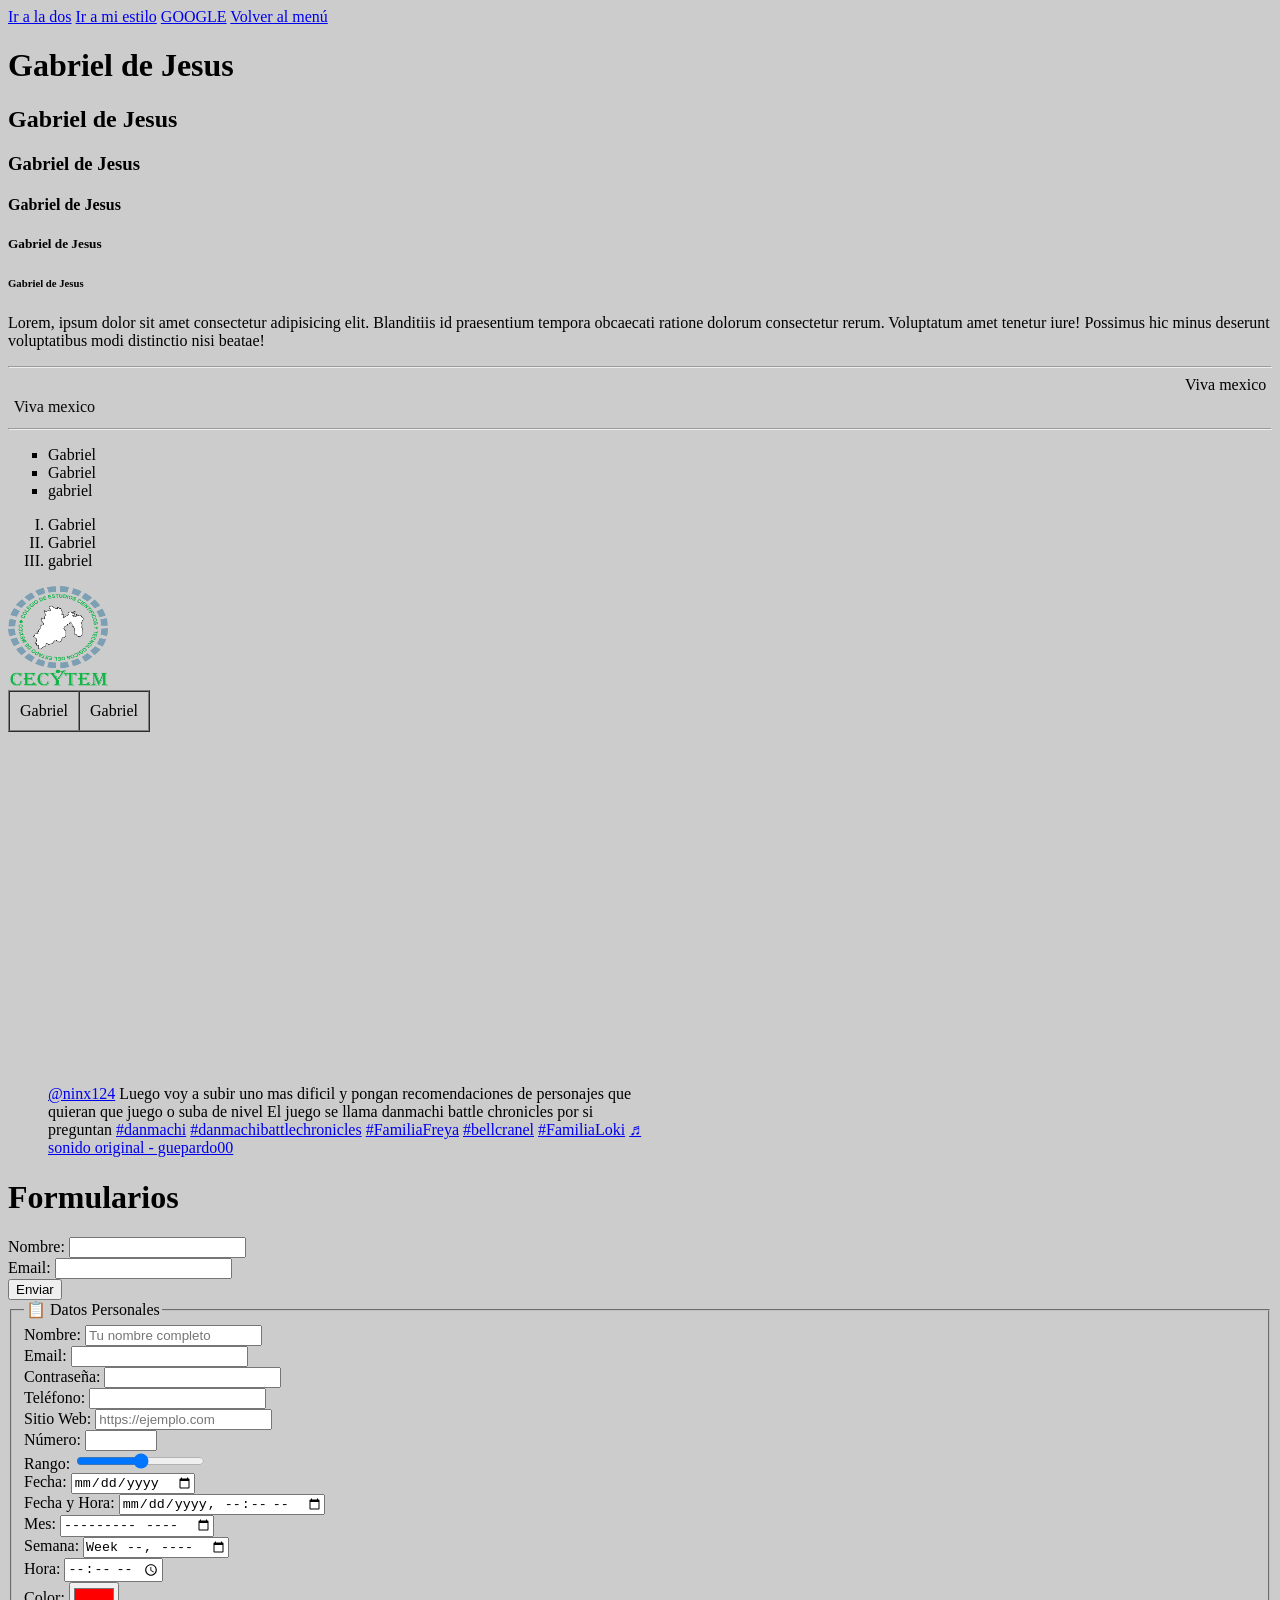
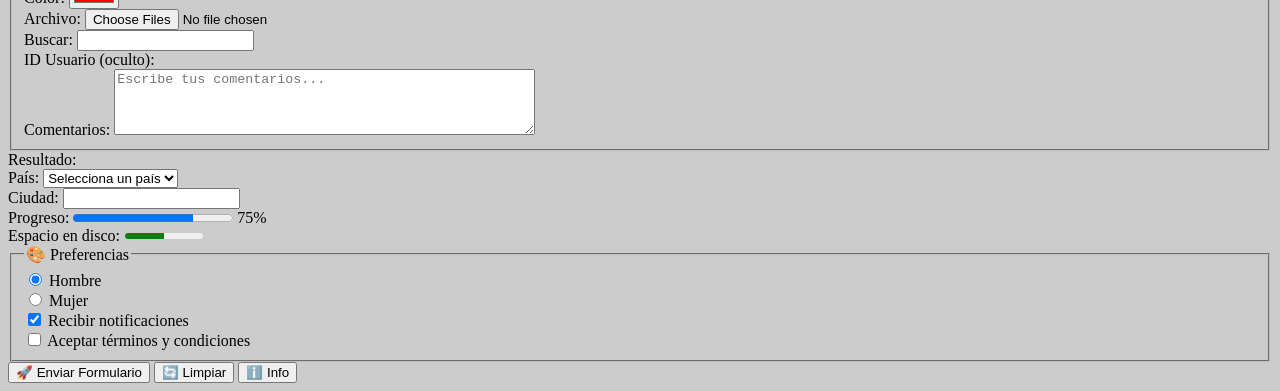
<file: 01/index.html>
<!DOCTYPE html>
<html lang="en">
<head>
    <meta charset="UTF-8">
    <meta name="viewport" content="width=device-width, initial-scale=1.0">
    <title>INTRO A HTML</title>
</head>
<body bgcolor="#cccccc" text="#000000">
    <a href="dos.html">Ir a la dos</a>
    <a href="miestilo.html">Ir a mi estilo</a>
    <a href="https://www.google.com" target="_blank">GOOGLE</a>
    <a href="../index.html" target="_blank">Volver al menú</a>
    <h1>Gabriel de Jesus</h1>
    <h2>Gabriel de Jesus</h2>
    <h3>Gabriel de Jesus</h3>
    <h4>Gabriel de Jesus</h4>
    <h5>Gabriel de Jesus</h5>
    <h6>Gabriel de Jesus</h6>
    <p>Lorem, ipsum dolor sit amet consectetur adipisicing elit. Blanditiis id praesentium tempora obcaecati ratione dolorum consectetur rerum. 
        Voluptatum amet tenetur iure! Possimus hic minus deserunt voluptatibus modi distinctio nisi beatae!</p>
    <hr>
        <marquee behavior="scroll" direction="left">Viva mexico</marquee>
        <marquee behavior="scroll" direction="right">Viva mexico</marquee>
    <hr>
    <ul type="square">
        <li>Gabriel</li>
        <li>Gabriel</li>
        <li>gabriel</li>

    </ul>
    <ol type="I">
        <li>Gabriel</li>
        <li>Gabriel</li>
        <li>gabriel</li>
    </ol>
    <img src="img/cecytem2.png" alt="" width="100px" height="100px" >
    <table border="1", cellpadding="10", cellspacing="0">
        <tr>
            <td>Gabriel</td>
            <td>Gabriel</td>
        </tr>
    </table>

    
    <br>
    <iframe width="560" height="315" src="https://www.youtube.com/embed/6TTm7Tt-xGw?si=QsEPEvpWe9Nwifqz" title="YouTube video player" frameborder="0" allow="accelerometer; autoplay; clipboard-write; encrypted-media; gyroscope; picture-in-picture; web-share" referrerpolicy="strict-origin-when-cross-origin" allowfullscreen></iframe>
    <blockquote class="tiktok-embed" cite="https://www.tiktok.com/@ninx124/video/7636096401432218888" data-video-id="7636096401432218888" style="max-width: 605px;min-width: 325px;" > <section> <a target="_blank" title="@ninx124" href="https://www.tiktok.com/@ninx124?refer=embed">@ninx124</a> Luego voy a subir uno mas dificil y pongan recomendaciones de personajes que quieran que juego o suba de nivel El juego se llama danmachi battle chronicles por si preguntan <a title="danmachi" target="_blank" href="https://www.tiktok.com/tag/danmachi?refer=embed">#danmachi</a> <a title="danmachibattlechronicles" target="_blank" href="https://www.tiktok.com/tag/danmachibattlechronicles?refer=embed">#danmachibattlechronicles</a> <a title="familiafreya" target="_blank" href="https://www.tiktok.com/tag/familiafreya?refer=embed">#FamiliaFreya</a> <a title="bellcranel" target="_blank" href="https://www.tiktok.com/tag/bellcranel?refer=embed">#bellcranel</a> <a title="familialoki" target="_blank" href="https://www.tiktok.com/tag/familialoki?refer=embed">#FamiliaLoki</a> <a target="_blank" title="♬ sonido original  - guepardo00" href="https://www.tiktok.com/music/sonido-original-guepardo00-7636096778983148306?refer=embed">♬ sonido original  - guepardo00</a> </section> </blockquote> <script async src="https://www.tiktok.com/embed.js"></script>
    <h1>Formularios</h1>
    <form action="procesar.php" method="post">
        <label for="nombre">Nombre:</label>
        <input type="text" id="nombre" name="nombre">
        <br>
        <label for="email">Email:</label>
        <input type="email" id="email" name="email">
        <br>
        <input type="submit" value="Enviar">
    </form>
    <form id="formCompleto" name="miFormulario" action="/enviar.php" method="POST" enctype="multipart/form-data" novalidate>
    
    <!-- 2. FIELDSET - Agrupar campos relacionados -->
    <fieldset>
        <legend>📋 Datos Personales</legend>
        
        <!-- 3. INPUT - Todos los tipos -->
        <div class="form-group">
            <label for="nombre">Nombre:</label>
            <input type="text" id="nombre" name="nombre" required maxlength="50" placeholder="Tu nombre completo">
        </div>

        <div class="form-group">
            <label for="email">Email:</label>
            <input type="email" id="email" name="email" required multiple>
        </div>

        <div class="form-group">
            <label for="password">Contraseña:</label>
            <input type="password" id="password" name="password" required minlength="8">
        </div>

        <div class="form-group">
            <label for="telefono">Teléfono:</label>
            <input type="tel" id="telefono" name="telefono" pattern="[0-9]{10}">
        </div>

        <div class="form-group">
            <label for="url">Sitio Web:</label>
            <input type="url" id="url" name="url" placeholder="https://ejemplo.com">
        </div>

        <div class="form-group">
            <label for="numero">Número:</label>
            <input type="number" id="numero" name="numero" min="1" max="100" step="0.5">
        </div>

        <div class="form-group">
            <label for="rango">Rango:</label>
            <input type="range" id="rango" name="rango" min="0" max="100" value="50">
        </div>

        <div class="form-group">
            <label for="fecha">Fecha:</label>
            <input type="date" id="fecha" name="fecha">
        </div>

        <div class="form-group">
            <label for="fechaHora">Fecha y Hora:</label>
            <input type="datetime-local" id="fechaHora" name="fechaHora">
        </div>

        <div class="form-group">
            <label for="mes">Mes:</label>
            <input type="month" id="mes" name="mes">
        </div>

        <div class="form-group">
            <label for="semana">Semana:</label>
            <input type="week" id="semana" name="semana">
        </div>

        <div class="form-group">
            <label for="hora">Hora:</label>
            <input type="time" id="hora" name="hora">
        </div>

        <div class="form-group">
            <label for="color">Color:</label>
            <input type="color" id="color" name="color" value="#ff0000">
        </div>

        <div class="form-group">
            <label for="archivo">Archivo:</label>
            <input type="file" id="archivo" name="archivo" accept="image/*,.pdf" multiple>
        </div>

        <div class="form-group">
            <label for="buscar">Buscar:</label>
            <input type="search" id="buscar" name="buscar">
        </div>

        <div class="form-group">
            <label for="oculto">ID Usuario (oculto):</label>
            <input type="hidden" id="oculto" name="user_id" value="12345">
        </div>

        <!-- 4. TEXTAREA - Texto multilínea -->
        <div class="form-group">
            <label for="comentarios">Comentarios:</label>
            <textarea id="comentarios" name="comentarios" rows="4" cols="50" maxlength="500" placeholder="Escribe tus comentarios..."></textarea>
        </div>

    </fieldset>

    <!-- 5. OUTPUT - Mostrar resultado -->
    <div class="form-group">
        <label for="resultado">Resultado:</label>
        <output id="resultado" name="resultado" for="numero rango"></output>
    </div>

    <!-- 6. SELECT - Lista desplegable -->
    <div class="form-group">
        <label for="pais">País:</label>
        <select id="pais" name="pais" required>
            <option value="">Selecciona un país</option>
            <optgroup label="América">
                <option value="mx">México</option>
                <option value="ar">Argentina</option>
                <option value="br">Brasil</option>
            </optgroup>
            <optgroup label="Europa">
                <option value="es">España</option>
                <option value="fr">Francia</option>
            </optgroup>
        </select>
    </div>

    <!-- 7. DATALIST - Autocompletado -->
    <div class="form-group">
        <label for="ciudad">Ciudad:</label>
        <input type="text" id="ciudad" name="ciudad" list="ciudades">
        <datalist id="ciudades">
            <option value="Ciudad de México">
            <option value="Buenos Aires">
            <option value="Madrid">
            <option value="Barcelona">
        </datalist>
    </div>

    <!-- 8. PROGRESS - Barra de progreso -->
    <div class="form-group">
        <label>Progreso: <progress id="progreso" value="75" max="100"></progress> 75%</label>
    </div>

    <!-- 9. METER - Medidor -->
    <div class="form-group">
        <label>Espacio en disco: 
            <meter id="disco" value="250" min="0" max="500" low="100" high="400" optimum="300">250/500 GB</meter>
        </label>
    </div>

    <!-- 10. LABEL - Etiqueta -->
    <fieldset>
        <legend>🎨 Preferencias</legend>
        
        <!-- 11. INPUT type="radio" -->
        <div>
            <input type="radio" id="hombre" name="genero" value="hombre" checked>
            <label for="hombre">Hombre</label>
        </div>
        <div>
            <input type="radio" id="mujer" name="genero" value="mujer">
            <label for="mujer">Mujer</label>
        </div>

        <!-- 12. INPUT type="checkbox" -->
        <div>
            <input type="checkbox" id="notificaciones" name="notificaciones" checked>
            <label for="notificaciones">Recibir notificaciones</label>
        </div>
        <div>
            <input type="checkbox" id="terminos" name="terminos" required>
            <label for="terminos">Aceptar términos y condiciones</label>
        </div>
    </fieldset>

    <!-- 13. BUTTON - Botones -->
    <div class="form-group">
        <button type="submit">🚀 Enviar Formulario</button>
        <button type="reset">🔄 Limpiar</button>
        <button type="button" onclick="alert('¡Botón personalizado!')">ℹ️ Info</button>
    </div>

</form>
<script>
// JavaScript para demostrar OUTPUT
document.getElementById('numero').addEventListener('input', function() {
    document.getElementById('resultado').value = this.value;
});
</script>
</body>
</html>
</file>
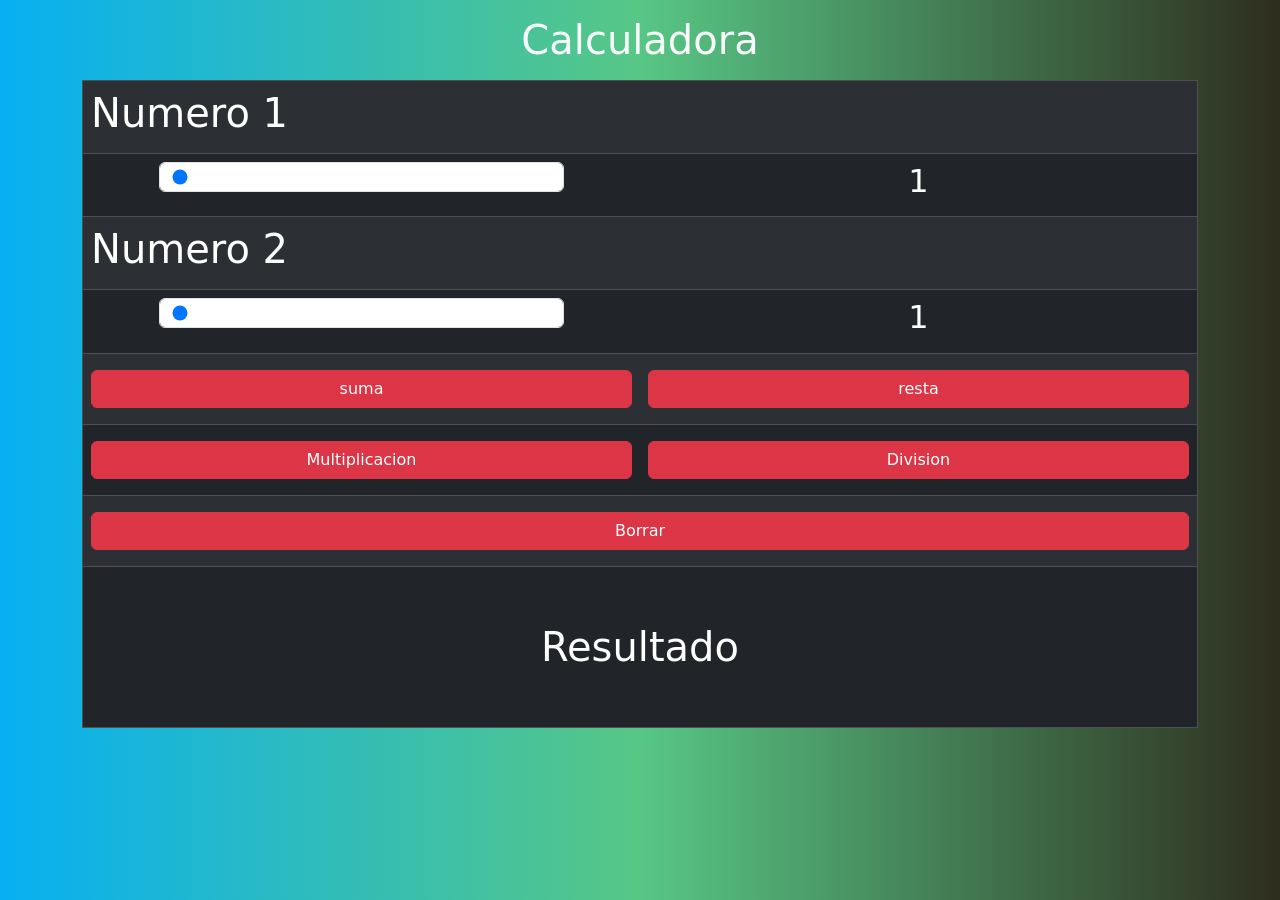
<file: 02/index.html>
<!DOCTYPE html>
<html lang="en">
<head>
    <meta charset="UTF-8">
    <meta name="viewport" content="width=device-width, initial-scale=1.0">
    <title>Ejercicio 02</title>
    <link href="https://cdn.jsdelivr.net/npm/bootstrap@5.3.8/dist/css/bootstrap.min.css" rel="stylesheet">
    <link rel="stylesheet" href="style.css">
</head>
<body class="fondo">
    <div class="container">
        <h1 class="text-center text-light my-3">Calculadora</h1>
        <table border width="100%" class="table table-dark table-striped">
            <tr>
                <td colspan="2"><h1>Numero 1</h1></td>
            </tr>
            <tr>
                <td class="w-50"><input type="range" class="form-control w-75 m-auto" id="num1" min="1" max="100" value="1"></td>
                <td><h2 id="vnum1" class="text-center">1</h2></td>
            </tr>
            <tr>
                <td colspan="2"><h1>Numero 2</h1></td>
            </tr>
            <tr>
                <td class="w-50"><input type="range" class="form-control w-75 m-auto" id="num2" min="1" max="100" value="1"></td>
                <td><h2 id="vnum2" class="text-center">1</h2></td>
            </tr>
            <tr>
                <td class="py-3">
                    <button class="btn btn-danger w-100" onclick="suma()">suma</button>
                </td>
                <td class="py-3">
                    <button class="btn btn-danger w-100" onclick="resta()">resta</button>
                </td>
            </tr>
            <tr>
                <td class="py-3">
                    <button class="btn btn-danger w-100" onclick="multiplicacion()">Multiplicacion</button>
                </td>
                <td class="py-3">
                    <button class="btn btn-danger w-100" onclick="division()">Division</button>
                </td>
            </tr>
             <tr>
                <td colspan="2" class="py-3">
                    <button class="btn btn-danger w-100" onclick="borrar()">Borrar</button>
                </td>
            </tr>
            <tr>
                <td colspan="2" class="text-center my-5"><h1 class="my-5" id="res">Resultado</h1></td>
            </tr>
        </table>
    </div>
    <script src="https://cdn.jsdelivr.net/npm/bootstrap@5.3.8/dist/js/bootstrap.min.js"></script>
    <script src="app.js"></script>
</body>
</html>
</file>
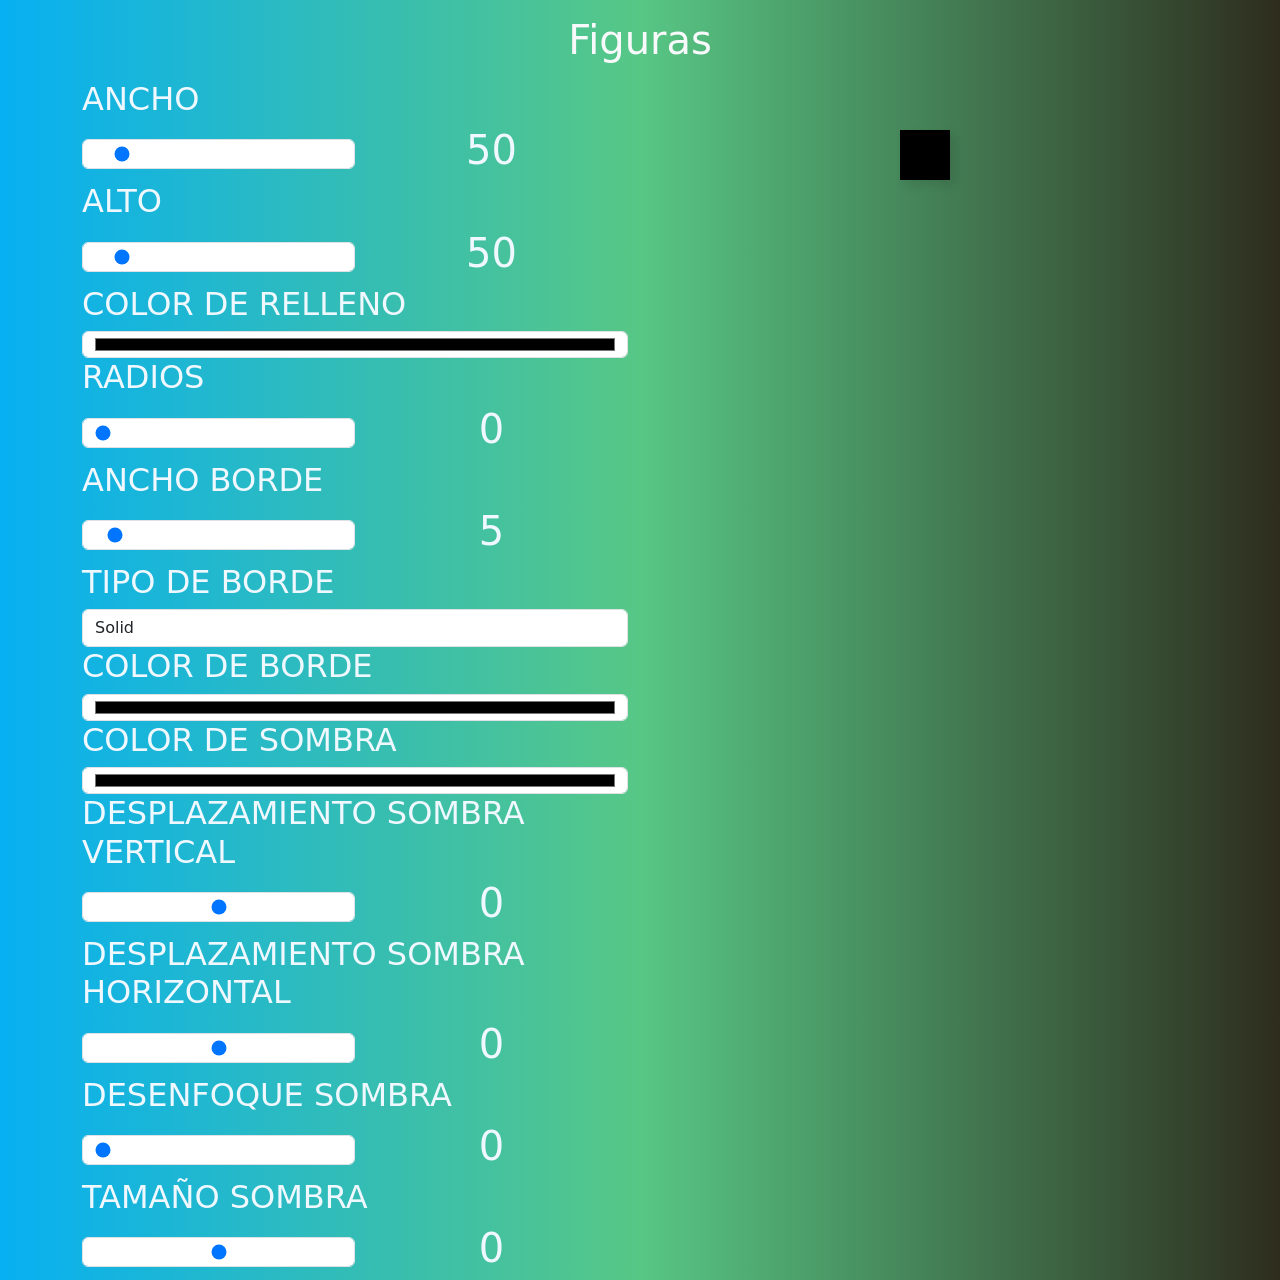
<file: 03/index.html>
<!DOCTYPE html>
<html lang="en">
<head>
    <meta charset="UTF-8">
    <meta name="viewport" content="width=device-width, initial-scale=1.0">
    <title>Figuras</title>
    <link href="https://cdn.jsdelivr.net/npm/bootstrap@5.3.8/dist/css/bootstrap.min.css" rel="stylesheet">
    <link rel="stylesheet" href="style.css">
</head>
<body class="fondo">
    <div class="container">
        <h1 class="text-center text-light my-3">Figuras</h1>
        <div class="row">
            <div class="col">
                <table>
                    <tr>
                        <td colspan="2"><h2>ANCHO</h2></td>
                    </tr>
                    <tr>
                        <td class="w-50"><input type="range" class="form-control" id="ancho" min="10" max="500" value="50"></td>
                        <td class="w-50 text-center"><h1 id="vancho">50</h1></td>
                    </tr>
                    <tr>
                        <td colspan="2"><h2>ALTO</h2></td>
                    </tr>
                    <tr>
                        <td class="w-50"><input type="range" class="form-control" id="alto" min="10" max="500" value="50"></td>
                        <td class="w-50 text-center"><h1 id="valto">50</h1></td>
                    </tr>
                    <tr>
                        <td colspan="2"><h2>COLOR DE RELLENO</h2></td>
                    </tr>
                    <tr>
                        <td colspan="2"><input type="color" class="form-control" id="color"></td>
                    </tr>
                    <tr>
                        <td colspan="2"><h2>RADIOS</h2></td>
                    </tr>
                    <tr>
                        <td class="w-50"><input type="range" class="form-control" id="radius" min="0" max="100" value="0"></td>
                        <td class="w-50 text-center"><h1 id="vradio">0</h1></td>
                    </tr>
                    <tr>
                        <td colspan="2"><h2>ANCHO BORDE</h2></td>
                    </tr>
                    <tr>
                        <td class="w-50"><input type="range" class="form-control" id="anchoborde" min="0" max="100" value="5"></td>
                        <td class="w-50 text-center"><h1 id="vanchoborde">5</h1></td>
                    </tr>
                    <tr>
                        <td colspan="2"><h2>TIPO DE BORDE</h2></td>
                    </tr>
                    <tr>
                        <td colspan="2" class="w-50">
                            <select id="tipoborde" class="form-control">
                                <option value="solid">Solid</option>
                                <option value="dashed">Dashed</option>
                                <option value="dotted">Dotted</option>
                                <option value="double">Double</option>
                            </select>
                        </td>
                    </tr>
                    <tr>
                        <td colspan="2"><h2>COLOR DE BORDE</h2></td>
                    </tr>
                    <tr>
                        <td colspan="2"><input type="color" class="form-control" id="colorborde"></td>
                    </tr>
                    <tr>
                        <td colspan="2"><h2>COLOR DE SOMBRA</h2></td>
                    </tr>
                    <tr>
                        <td colspan="2"><input type="color" class="form-control" id="colorsombra"></td>
                    </tr>
                    <tr>
                        <td colspan="2"><h2>DESPLAZAMIENTO SOMBRA VERTICAL</h2></td>
                    </tr>
                    <tr>
                        <td class="w-50"><input type="range" class="form-control" id="ejeY" min="-50" max="50" value="0"></td>
                        <td class="w-50 text-center"><h1 id="vejeY">0</h1></td>
                    </tr>
                    <tr>
                        <td colspan="2"><h2>DESPLAZAMIENTO SOMBRA HORIZONTAL</h2></td>
                    </tr>
                    <tr>
                        <td class="w-50"><input type="range" class="form-control" id="ejeX" min="-50" max="50" value="0"></td>
                        <td class="w-50 text-center"><h1 id="vejeX">0</h1></td>
                    </tr>
                    <tr>
                        <td colspan="2"><h2>DESENFOQUE SOMBRA</h2></td>
                    </tr>
                    <tr>
                        <td class="w-50"><input type="range" class="form-control" id="blur" min="0" max="100" value="0"></td>
                        <td class="w-50 text-center"><h1 id="vblur">0</h1></td>
                    </tr>
                    <tr>
                        <td colspan="2"><h2>TAMAÑO SOMBRA</h2></td>
                    </tr>
                    <tr>
                        <td class="w-50"><input type="range" class="form-control" id="spread" min="-50" max="50" value="0"></td>
                        <td class="w-50 text-center"><h1 id="vspread">0</h1></td>
                    </tr>
                </table>
            </div>
            <div class="col centrar">
                <div id="figura">

                </div>
            </div>
            
        </div>
    </div>
    
    <script src="https://cdn.jsdelivr.net/npm/bootstrap@5.3.8/dist/js/bootstrap.min.js"></script>
    <script src="main.js"></script>
</body>
</html>
</file>
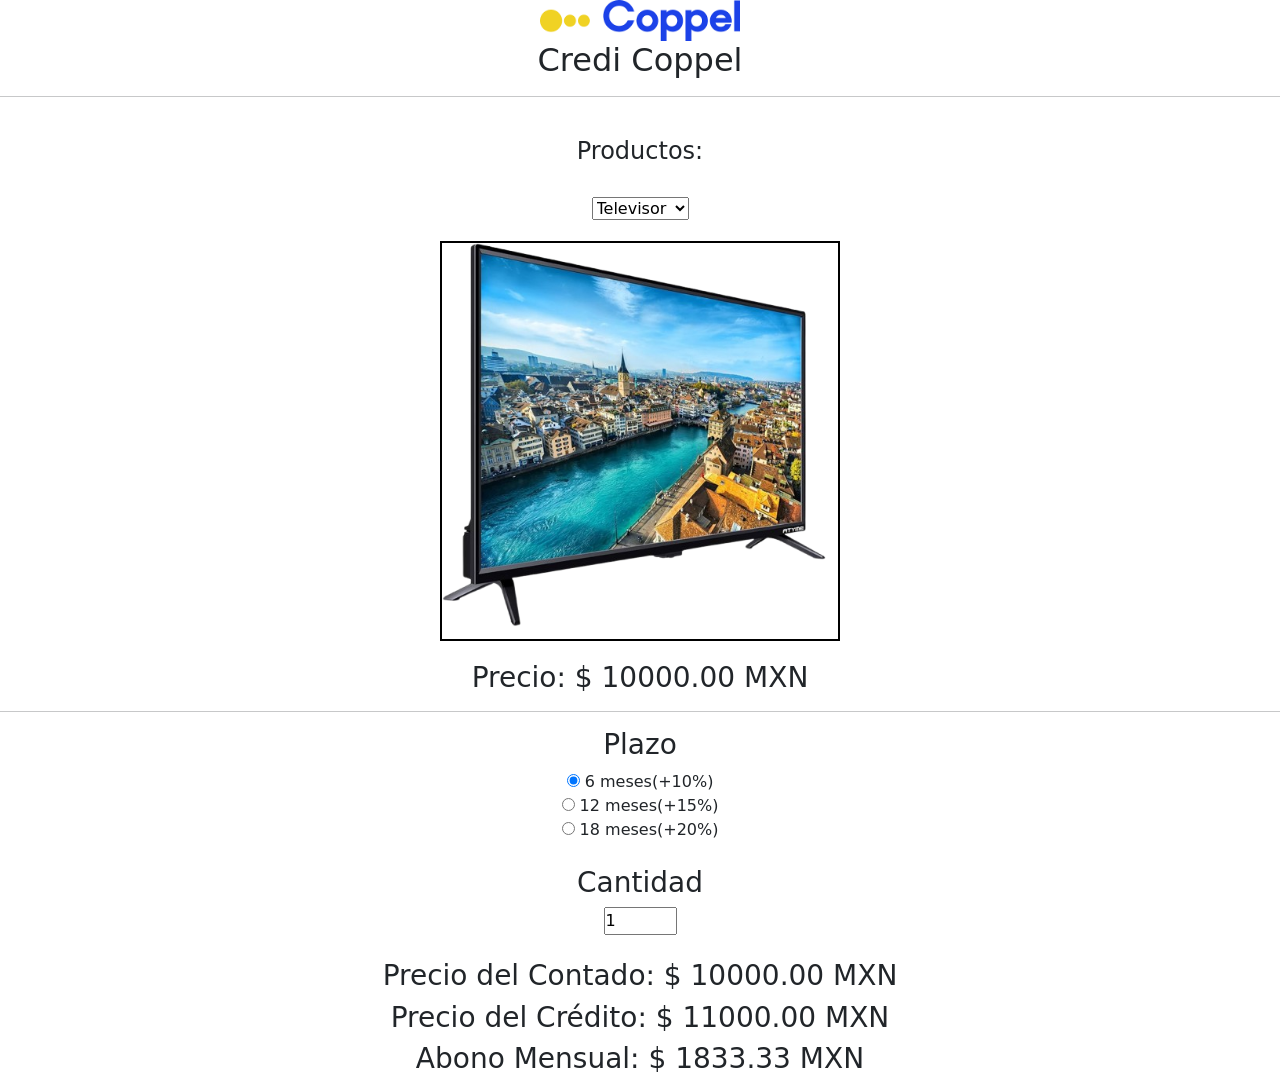
<file: coppel/index.html>
<!DOCTYPE html>
<html lang="en">
<head>
    <meta charset="UTF-8">
    <meta name="viewport" content="width=device-width, initial-scale=1.0">
    <title>Credi Coppel</title>
    <link href="https://cdn.jsdelivr.net/npm/bootstrap@5.3.8/dist/css/bootstrap.min.css" rel="stylesheet">
    <link rel="stylesheet" href="estilos.css">
</head>
<body onload="calcular()">
    <img src="img/coppel.png" alt="" srcset="" width="200px">
    <h2>Credi Coppel</h2>
    <hr>
    <br>
    <h4>Productos:</h4>
    <br>
    <select id="producto" onchange="calcular()">
        <option value="tv">Televisor</option>
        <option value="comedor">Comedor</option>
        <option value="lavadora">Lavadora</option>
        <option value="moto">Moto</option>
        <option value="sala">Sala</option>
    </select>
    <div id="img" ></div>
    <div id="precio">Precio: $0.00 MXN</div>
    <hr>
    <h3>Plazo</h3>
    <input type="radio" name="plazo" id="uno"onchange="calcular()" checked /> 6 meses(+10%) <br>
    <input type="radio" name="plazo" id="dos"onchange="calcular()" /> 12 meses(+15%) <br>
    <input type="radio" name="plazo" id="tres"onchange="calcular()" /> 18 meses(+20%) <br><br>
    <h3>Cantidad</h3>
    <input type="number" value="1" min="1" max="10" id="cantidad" onchange="calcular()"/><br>
    <br>

    <div id="contado">Precio de contado: $0.00 MXN</div>
    <div id="credito">Precio con crédito: $0.00 MXN</div>
    <div id="abono">Abono Mensual: $0.00 MXN</div>


    <script src="https://cdn.jsdelivr.net/npm/bootstrap@5.3.8/dist/js/bootstrap.min.js"></script>
    <script src="app.js"></script>
</body>
</html>
</file>
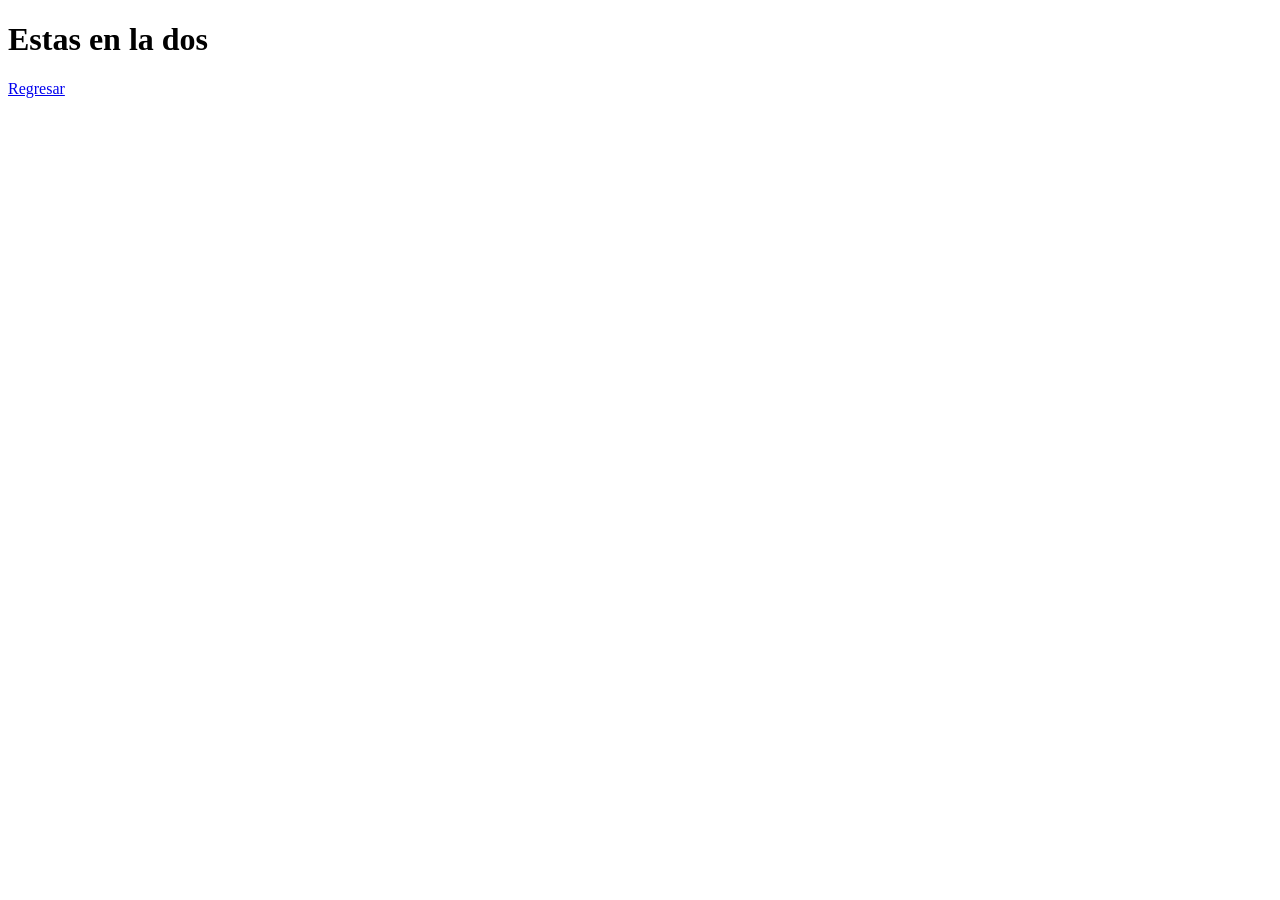
<file: 01/dos.html>
<!DOCTYPE html>
<html lang="en">
<head>
    <meta charset="UTF-8">
    <meta name="viewport" content="width=device-width, initial-scale=1.0">
    <title>Document</title>
</head>
<body>
    <h1>Estas en la dos</h1>
    <a href="index.html">Regresar</a>
</body>
</html>
</file>
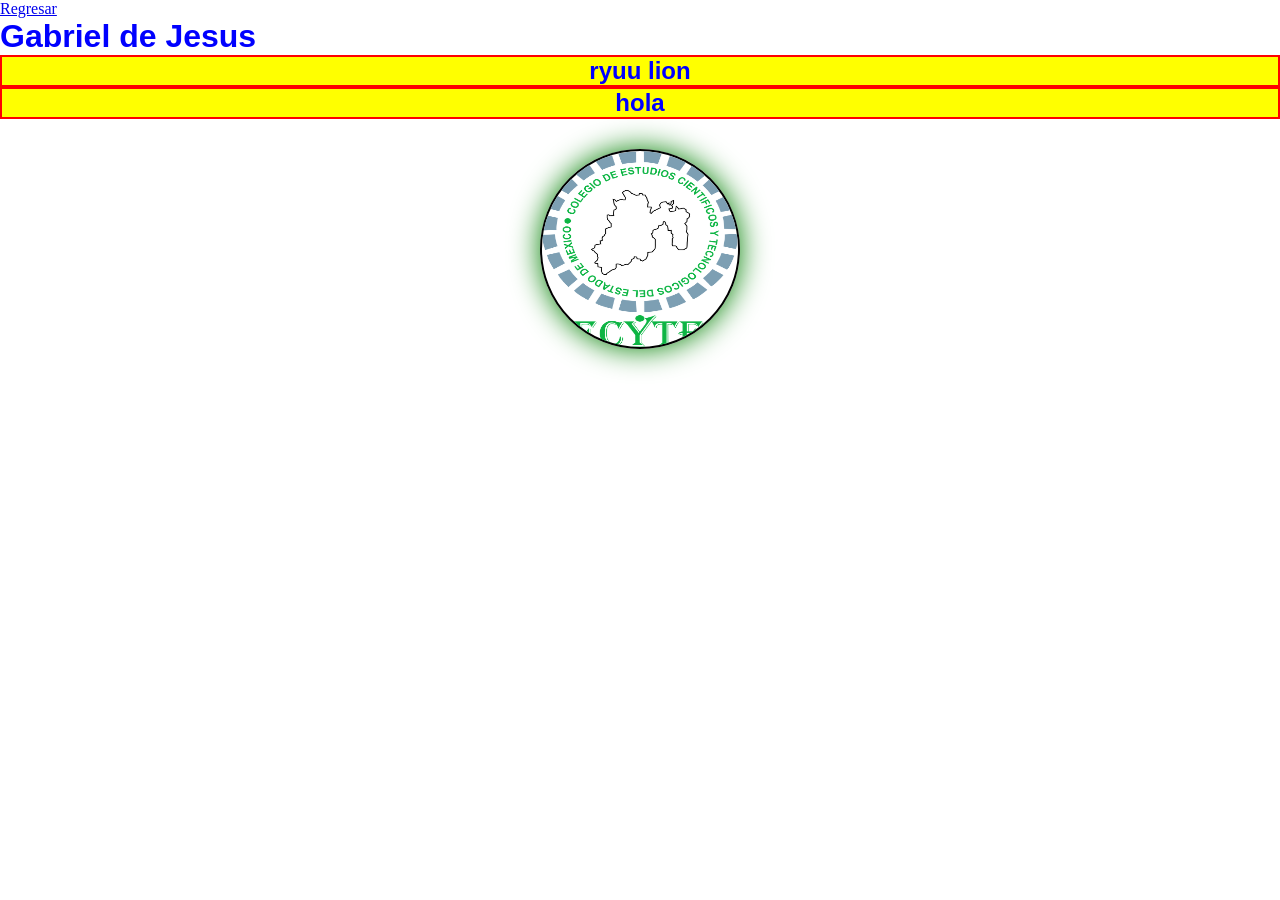
<file: 01/miestilo.html>
<!DOCTYPE html>
<html lang="en">
<head>
    <meta charset="UTF-8">
    <meta name="viewport" content="width=device-width, initial-scale=1.0">
    <title>wed</title>
    <style>
        h2 {
            color: blue;
            font-family: cursive, sans-serif;
            text-align: center;
            background-color: yellow;
            border: 2px solid red;
        }
    </style>
    <link rel="stylesheet" href="estilos.css">
</head>
<body>
    <a href="index.html">Regresar</a>
    <h1 style="color: blue; font-family: cursive, sans-serif;">Gabriel de Jesus</h1>
    <h2>ryuu lion</h2>
    <h2>hola</h2>
    <img src="img/cecytem2.png" alt="" width="200px" height="200px">


</body>
</html>
</file>
<file: 02/style.css>
.fondo{
    background: #07b0f2;
    background: linear-gradient(90deg,rgba(7, 176, 242, 1) 0%, rgba(87, 199, 133, 1) 50%, rgba(46, 45, 30, 1) 100%);
}
</file>
<file: 03/style.css>
.fondo{
    background: #07b0f2;
    background: linear-gradient(90deg,rgba(7, 176, 242, 1) 0%, rgba(87, 199, 133, 1) 50%, rgba(46, 45, 30, 1) 100%);
}
*{
    margin: 0;
    padding: 0;
    box-sizing: border-box;
    color:aliceblue;
    transition: all 2s ease;
}
#figura{
    display:block;
    background: black;
    width: 50px;
    height: 50px;
    border: 5px solid black;
    margin: 50px auto;
    box-shadow: 5px 5px 10px 0px rgba(0,0,0,0.10);
    transition: all 2s ease;

}
.centrado{
    display: flex;
    justify-content: center;
    align-items: center;
}
</file>
<file: coppel/estilos.css>
*{
    margin: 0;
    padding: 0;
}
body{
    text-align: center;
}
div#img{
    width: 400px;
    height: 400px;
    border: 2px solid black;
    margin: 20px auto;
}
</file>
<file: 01/estilos.css>
*{
    margin: 0;
    padding: 0;
    box-sizing:border-box;
}
img{
    width: 200px;
    height: 200px;
    margin: auto;
    display: block;
    margin-top: 30px;
    border: 2px solid black;
    border-radius: 100%;
    box-shadow: 0px 0px 30px green;
    transition: all 2s ease;
}
img:hover{
    width: 200px;
    height: 200px;
    margin: auto;
    display: block;
    margin-top: 30px;
    border: 2px solid black;
    border-radius: 30%;
    box-shadow: 0px 0px 30px rgb(150, 212, 150);
    transform: scale(1.4) rotate(3600deg);
    transition: all 2s ease;
}
</file>
